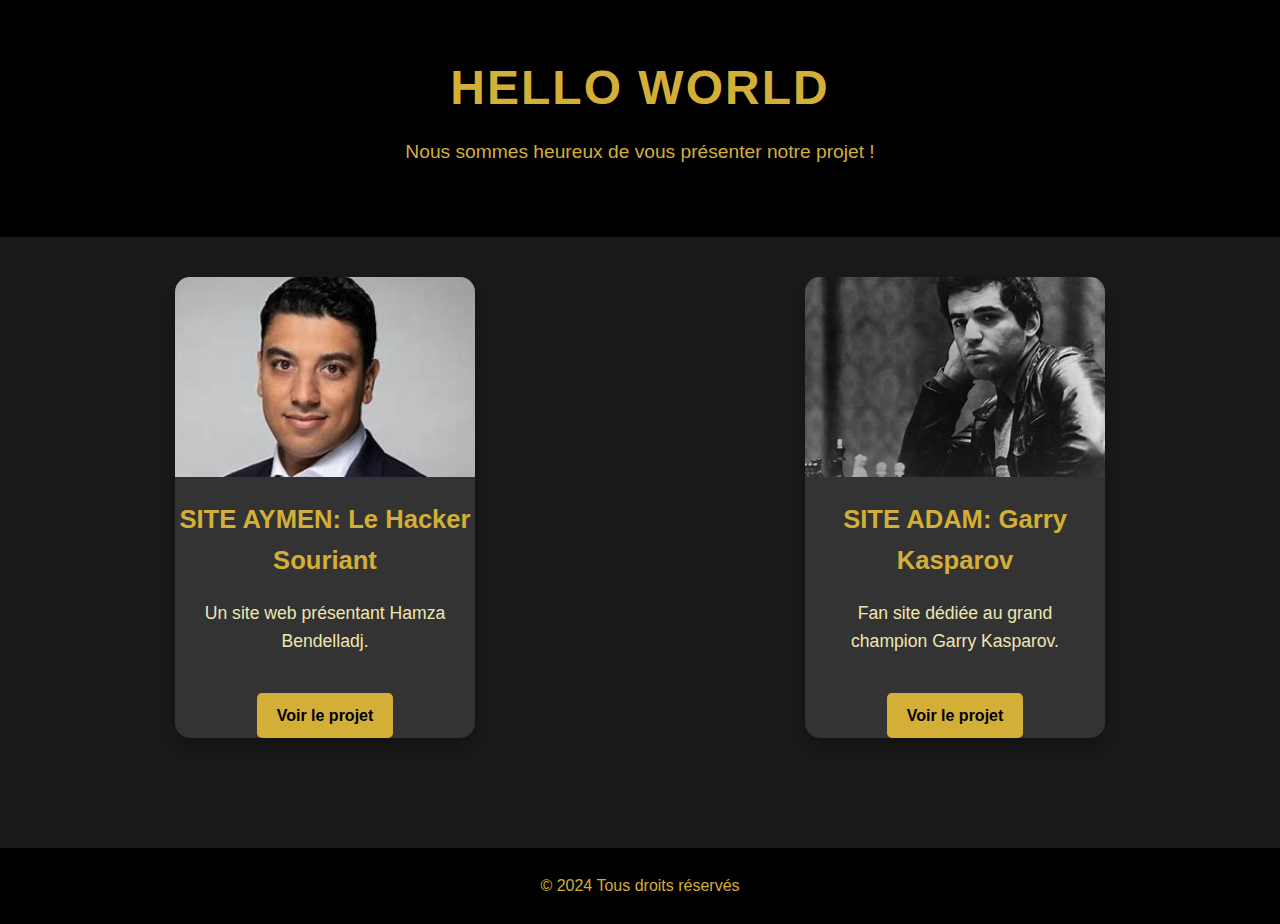
<file: inDex.html>
<!DOCTYPE html>
<html lang="fr">
<head>
    <meta charset="UTF-8">
    <meta name="viewport" content="width=device-width, initial-scale=1.0">
    <title>Page Simple et Élégante</title>
    <link rel="stylesheet" href="inDex.css"> <!-- Lien vers le fichier CSS externe -->
</head>
<body>

<header>
    <h1>HELLO WORLD</h1>
    <p>Nous sommes heureux de vous présenter notre projet !</p>
</header>

<section>
    <div class="card">
        <img src="hamza.jpg" alt="Photo Hamza">
        <h3>SITE AYMEN: Le Hacker Souriant</h3>
        <p>Un site web présentant Hamza Bendelladj.</p>
        <a href="">Voir le projet</a>
    </div>

    <div class="card">
        <img src="kaspachess.jpg" alt="Photo Kasparov">
        <h3>SITE ADAM: Garry Kasparov</h3>
        <p>Fan site dédiée au grand champion Garry Kasparov.</p>
        <a href="http://127.0.0.1:3000/kaspaModif.html">Voir le projet</a>
    </div>
</section>

<footer>
    <p>&copy; 2024 Tous droits réservés</p>
</footer>

</body>
</html>
</file>
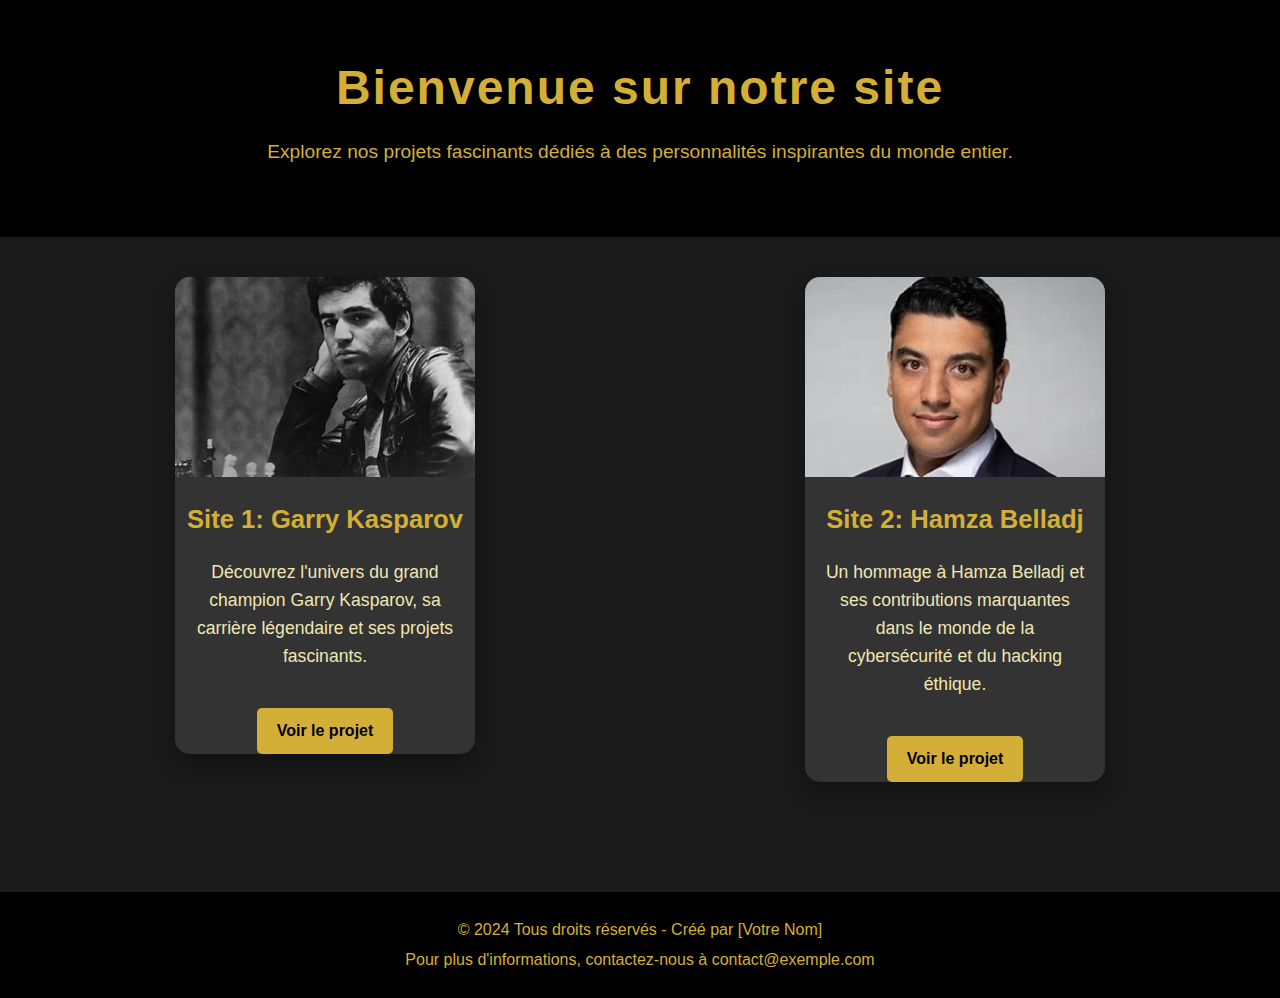
<file: index.html>
<!DOCTYPE html>
<html lang="fr">
<head>
    <meta charset="UTF-8">
    <meta name="viewport" content="width=device-width, initial-scale=1.0">
    <title>Page Simple et Élégante - Noir et Doré</title>
    <link rel="stylesheet" href="inDex.css"> <!-- Lien vers le fichier CSS externe -->
</head>
<body>

<header>
    <h1>Bienvenue sur notre site</h1>
    <p>Explorez nos projets fascinants dédiés à des personnalités inspirantes du monde entier.</p>
</header>

<section>
    <div class="card">
        <img src="kaspachess.jpg" alt="Photo de Kaspa">
        <h3>Site 1: Garry Kasparov</h3>
        <p>Découvrez l'univers du grand champion Garry Kasparov, sa carrière légendaire et ses projets fascinants.</p>
        <a href="http://127.0.0.1:3000/kaspaModif.html">Voir le projet</a>
    </div>

    <div class="card">
        <img src="hamza.jpg" alt="Photo de Hamza">
        <h3>Site 2: Hamza Belladj</h3>
        <p>Un hommage à Hamza Belladj et ses contributions marquantes dans le monde de la cybersécurité et du hacking éthique.</p>
        <a href="http://127.0.0.1:3000/fansite1/projet.html">Voir le projet</a>
    </div>
</section>

<footer>
    <p>&copy; 2024 Tous droits réservés - Créé par [Votre Nom]</p>
    <p>Pour plus d'informations, contactez-nous à <a href="mailto:contact@exemple.com">contact@exemple.com</a></p>
</footer>

</body>
</html>
</file>
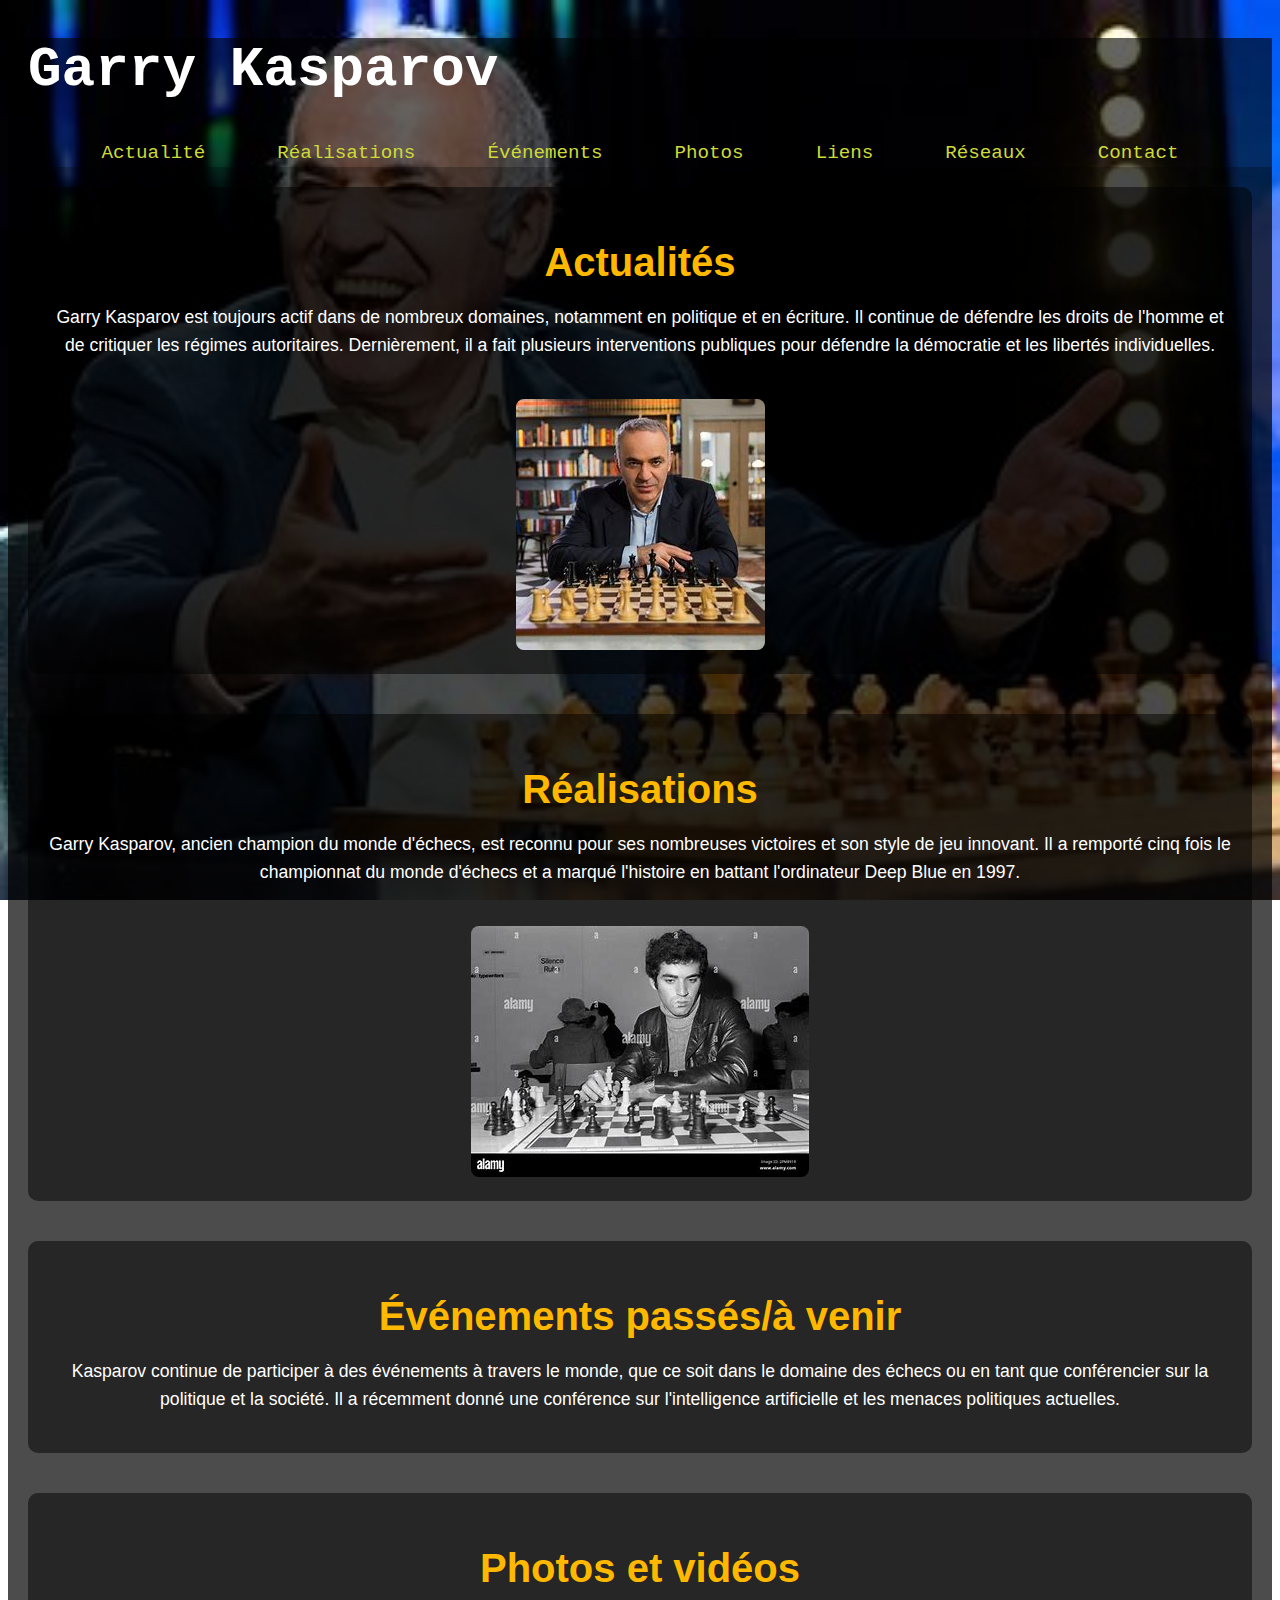
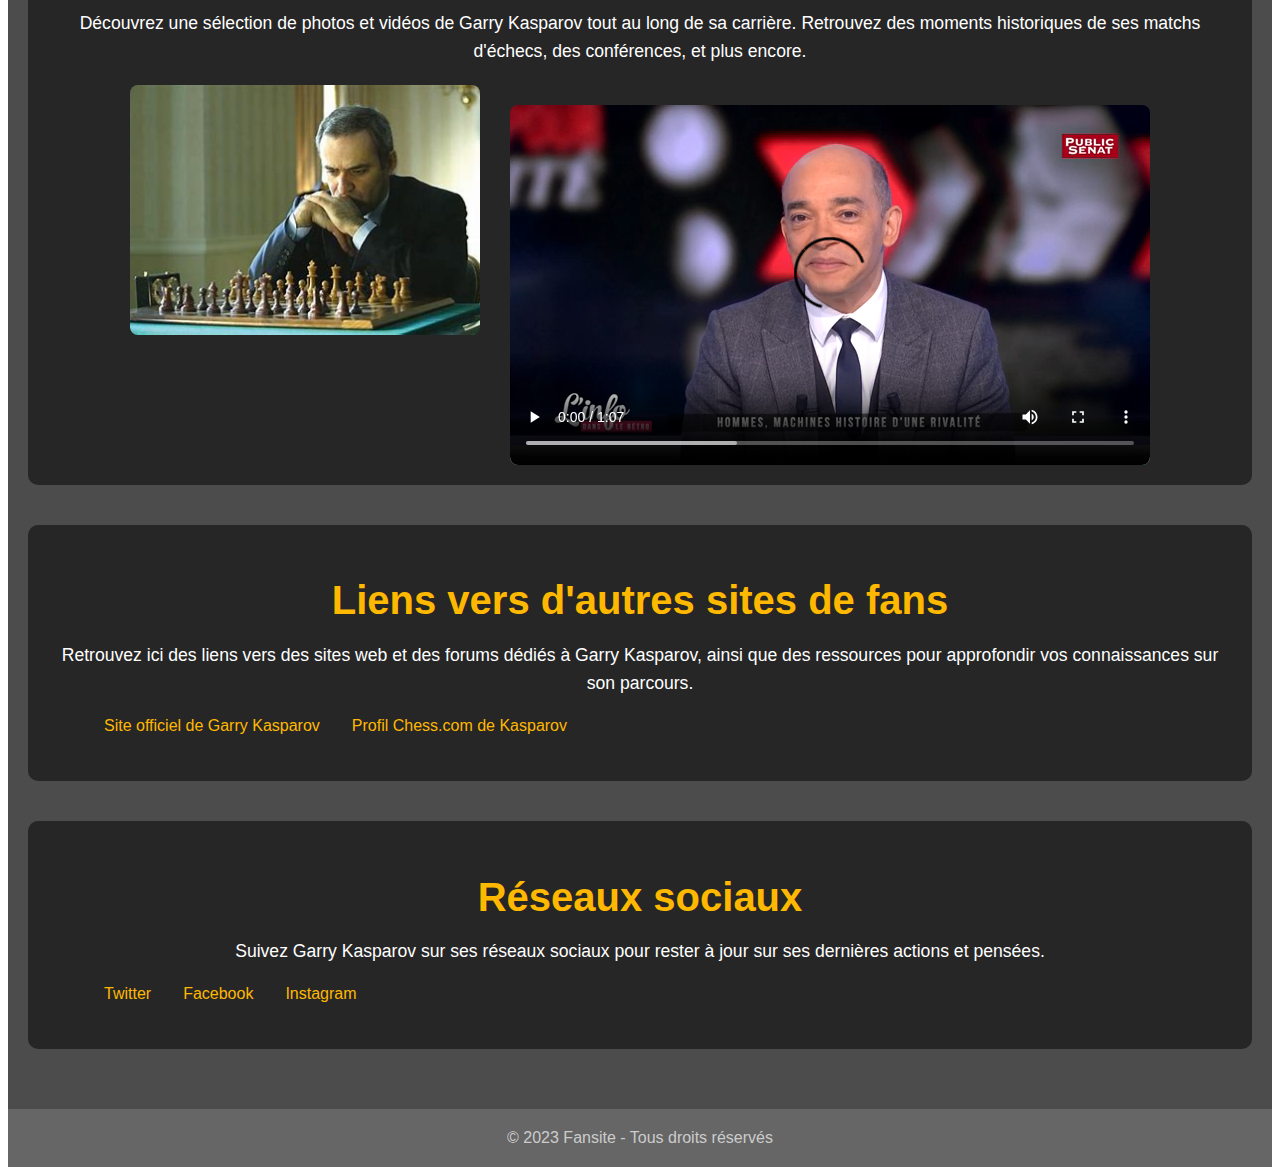
<file: kaspaModif.html>
<!DOCTYPE html>
<html lang="fr">
<head>
  <meta charset="UTF-8">
  <meta name="viewport" content="width=device-width, initial-scale=1.0">
  <link rel="stylesheet" href="kaspaModif.css">
  <title>GARRY KASPAROV</title>
  
</head>
<body>
  <header class="container">
    <div id="container">
      <h1>Garry Kasparov</h1>
      <nav>
        <ul class="container">
          <li><a href="#Actualité">Actualité</a></li>
          <li><a href="#Realisations">Réalisations</a></li>
          <li><a href="#Evenements">Événements</a></li>
          <li><a href="#PhotosVideos">Photos</a></li>
          <li><a href="#Liens">Liens</a></li>
          <li><a href="#RéseauxSociaux">Réseaux</a></li>
          <li><a href="./contact.html">Contact</a></li>
        </ul>
      </nav>
    </div>
  </header>

  <main>
    <!-- Section Actualités -->
    <section id="Actualité">
      <h2>Actualités</h2>
      <p>Garry Kasparov est toujours actif dans de nombreux domaines, notamment en politique et en écriture. Il continue de défendre les droits de l'homme et de critiquer les régimes autoritaires. Dernièrement, il a fait plusieurs interventions publiques pour défendre la démocratie et les libertés individuelles.</p>
      <img src="kaspa1.jpg" alt="Photo de Garry Kasparov" class="section-image">
    </section>

    <!-- Section Réalisations -->
    <section id="Realisations">
      <h2>Réalisations</h2>
      <p>Garry Kasparov, ancien champion du monde d'échecs, est reconnu pour ses nombreuses victoires et son style de jeu innovant. Il a remporté cinq fois le championnat du monde d'échecs et a marqué l'histoire en battant l'ordinateur Deep Blue en 1997.</p>
      <img src="kaspa2.jpg" alt="Garry Kasparov en action" class="section-image">
    </section>

    <!-- Section Événements passés/à venir -->
    <section id="Evenements"> 
      <h2>Événements passés/à venir</h2>
      <p>Kasparov continue de participer à des événements à travers le monde, que ce soit dans le domaine des échecs ou en tant que conférencier sur la politique et la société. Il a récemment donné une conférence sur l'intelligence artificielle et les menaces politiques actuelles.</p>
    </section>

    <!-- Section Photos et Vidéos -->
    <section id="PhotosVideos">
      <h2>Photos et vidéos</h2>
      <p>Découvrez une sélection de photos et vidéos de Garry Kasparov tout au long de sa carrière. Retrouvez des moments historiques de ses matchs d'échecs, des conférences, et plus encore.</p>

      <div class="media-gallery">
        <img src="kaspa4.jpg" alt="Photo de Garry Kasparov 1" class="photo">
        <video controls>
          <source src="kaspavideo.mp4" type="video/mp4">
          Votre navigateur ne supporte pas la vidéo.
        </video>
      </div>
    </section>

    <!-- Section Liens vers d'autres sites de fans -->
    <section id="Liens">
      <h2>Liens vers d'autres sites de fans</h2>
      <p>Retrouvez ici des liens vers des sites web et des forums dédiés à Garry Kasparov, ainsi que des ressources pour approfondir vos connaissances sur son parcours.</p>
      <ul>
        <li><a href="https://www.kasparov.com">Site officiel de Garry Kasparov</a></li>
        <li><a href="https://www.chess.com/players/garry-kasparov">Profil Chess.com de Kasparov</a></li>
      </ul>
    </section>

    <!-- Section Réseaux Sociaux -->
    <section id="RéseauxSociaux">
      <h2>Réseaux sociaux</h2>
      <p>Suivez Garry Kasparov sur ses réseaux sociaux pour rester à jour sur ses dernières actions et pensées.</p>
      <ul>
        <li><a href="https://twitter.com/Kasparov63" target="_blank">Twitter</a></li>
        <li><a href="https://www.facebook.com/garrykasparov" target="_blank">Facebook</a></li>
        <li><a href="https://www.instagram.com/garrykasparov" target="_blank">Instagram</a></li>
      </ul>
    </section>

    <!-- Section Formulaire de Contact -->

  </main>

  <footer>
    <p>© 2023 Fansite - Tous droits réservés</p>
  </footer>
</body>
</html>
</file>
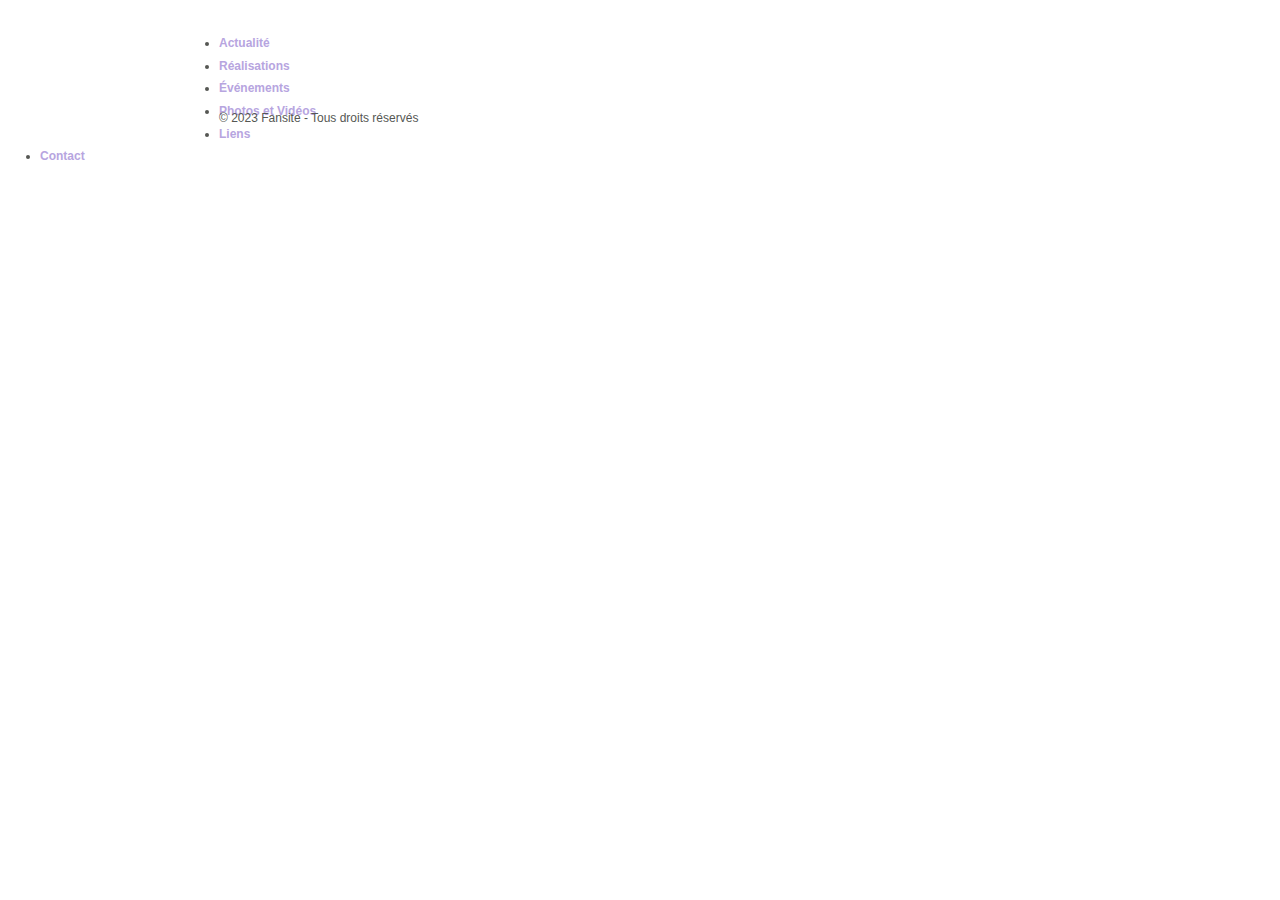
<file: KaspaModif/monSite.html>
<!DOCTYPE html>
<html lang="fr">
<head>
  <meta charset="UTF-8">
  <title>GARRY KASPAROV</title>
  <link rel="stylesheet" href="style.css">
</head>
<body>
  <header>
    <h1>GARRY KASPAROV</h1>
    <nav>
      <ul>
        <li><a href="#Actualité">Actualité</a></li>
        <li><a href="fichierdeux.jpg">Réalisations</a></li>
        <li><a href="fichiertrois.jpg">Événements</a></li>
        <li><a href="photoksprv.jpg">Photos et Vidéos</a></li>
        <li><a href="liens.jpg">Liens</a></li>
        <li><a href="contact.jpg">Contact</a></li>
      </ul>
    </nav>
  </header>
  <main>
    <!-- Contenu spécifique de la célébrité -->
  </main>
  <footer>
    <p>© 2023 Fansite - Tous droits réservés</p>
  </footer>
</body>
</html>
</file>
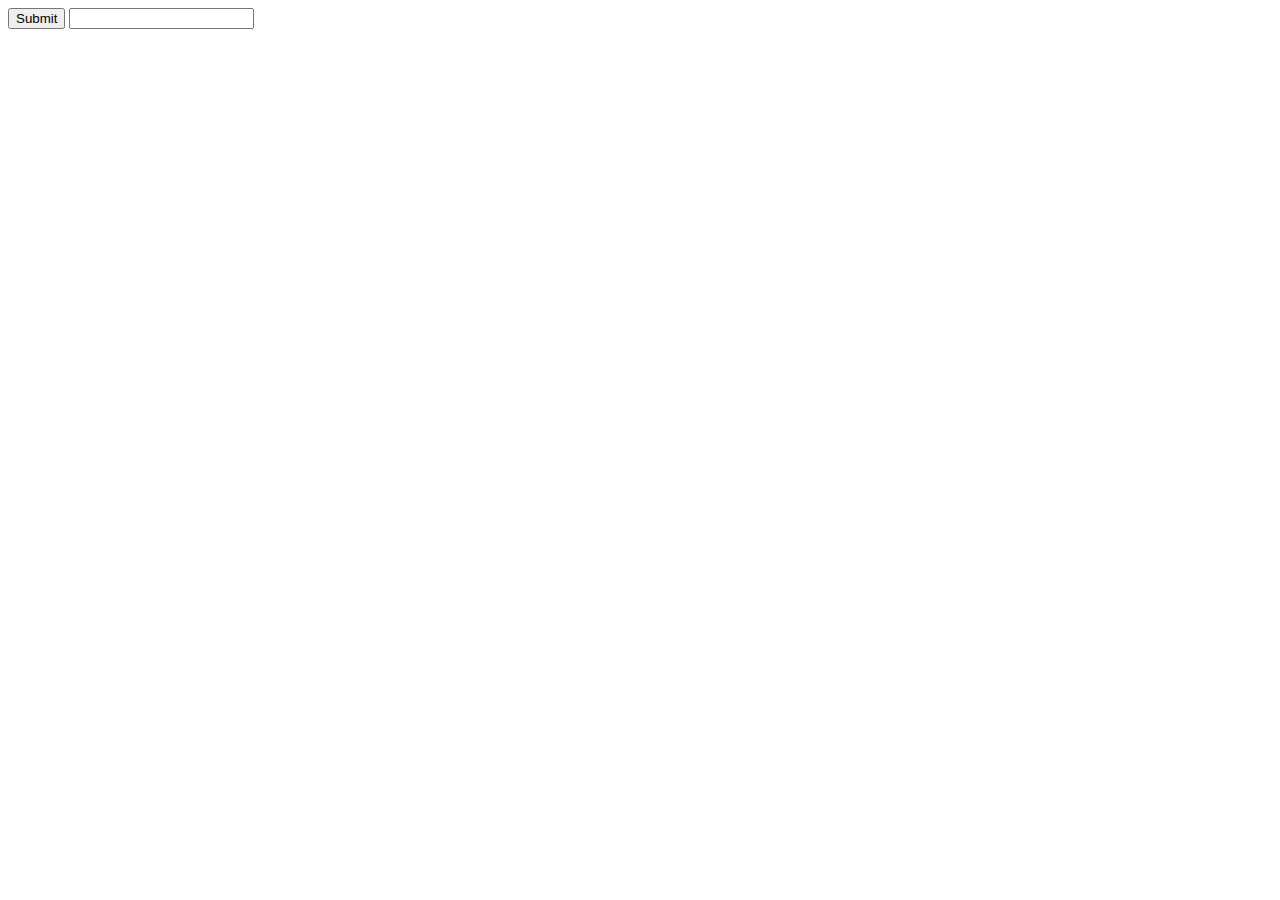
<file: testCsszen/ajax.html>
<html>
<head>
<script>

function submitForm()
{ 
    var xhr; 
    try {  xhr = new ActiveXObject('Msxml2.XMLHTTP');   }
    catch (e) 
    {
        try {   xhr = new ActiveXObject('Microsoft.XMLHTTP'); }
        catch (e2) 
        {
           try {  xhr = new XMLHttpRequest();  }
           catch (e3) {  xhr = false;   }
         }
    }
  
    xhr.onreadystatechange  = function() 
    { 
       if(xhr.readyState  == 4)
       {
        if(xhr.status  == 200) 
            document.ajax.dyn="Received:"  + xhr.responseText; 
        else
            document.ajax.dyn="Error code " + xhr.status;
        }
    }; 
 
   xhr.open("GET", "data.xml",  true); 
   xhr.send(null); 
} 

</script>
</head>
  
<body>
    <FORM method="POST" name="ajax" action="">
        <INPUT type="BUTTON" value="Submit"  ONCLICK="submitForm()">
        <INPUT type="text" name="dyn"  value="">
    </FORM>
</body>
</html>
<!--https://www.xul.fr/-->
</file>
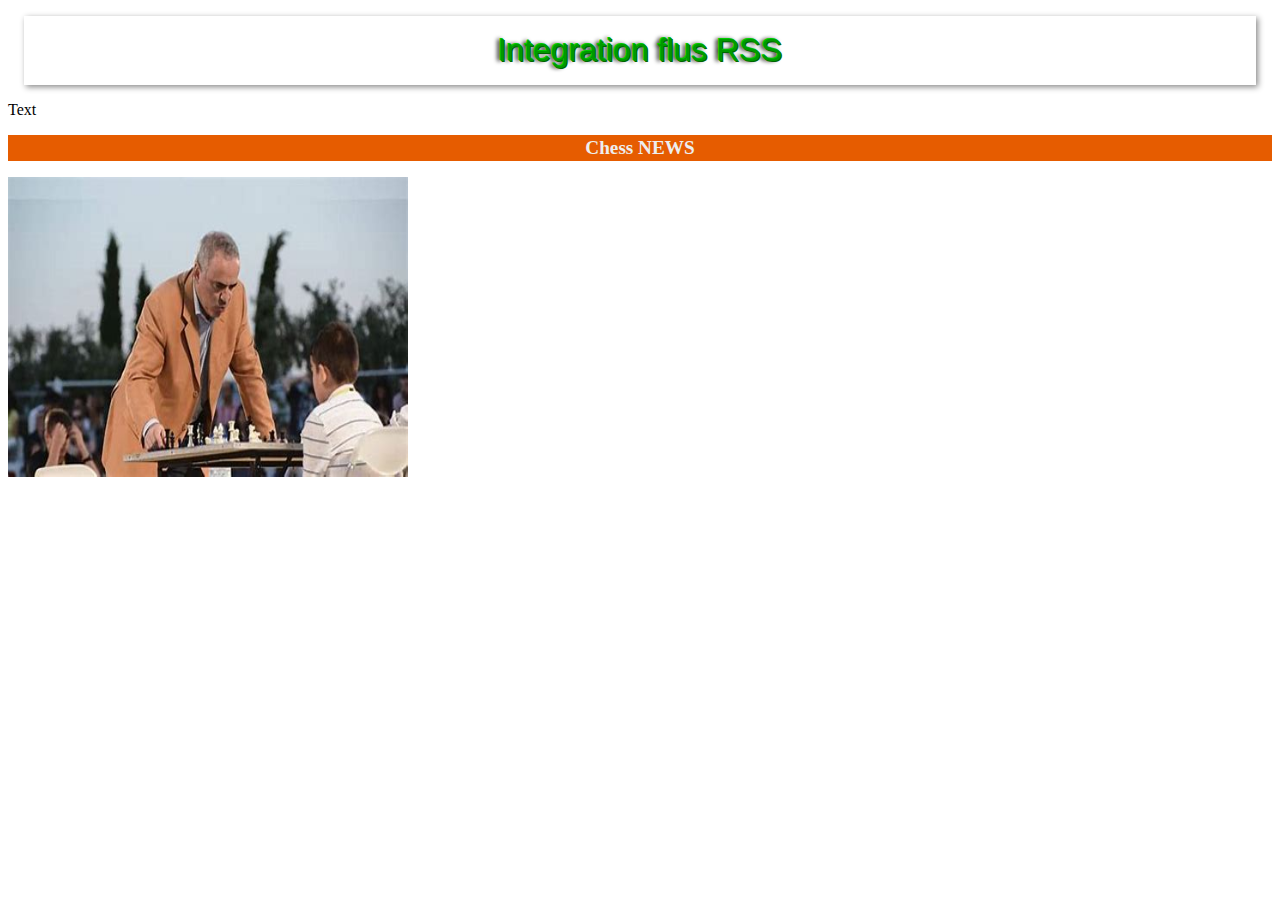
<file: testCsszen/cssZen.html>
<!doctype html>
<html lang="fr">
<head>
  <meta charset="utf-8">
  <title>Titre de la page</title>
  <link rel="stylesheet" href="style.css">
 
  <script language="JavaScript" type="text/javascript" src="http://ajax.googleapis.com/ajax/libs/jquery/1.8/jquery.min.js">

  </script>
 
<script>
            jQuery(function(){
                $(function () {
                    $(window).scroll(function () {
                        if ($(this).scrollTop() > 200 ) { 
                            $('#scrollUp').css('right','10px');
                        } else { 
                            $('#scrollUp').removeAttr( 'style' );
                        }
 
                    });
                });
            });
</script>
 
</head>
<body>
  <h1>Integration flus RSS</h1>
  <p>Text</p>

  <div class="rss-to-html">
    <h2>Chess NEWS</h2>
  <script src="//nerdiedad.com/tools/rss-to-html/?url=https%3A%2F%2Fwww.chess.com%2Frss%2Fnews&detail=-1&showtitle=false&type=js">

    </script>
    </div> 

<img style='display:block; width: 400px;height:300px;' id='base64image'src="[data-uri]" />

<!-- https://nerdiedad.com/tools/image-encoder/ -->
<!-- https://sebsauvage.net/comprendre/rss/creer.html-->

<div class="rss-to-html">
  <script src="//nerdiedad.com/tools/rss-to-html/?url=https://www.pcastuces.com/xml/pca_logitheque.xml&detail=-1&showtitle=false&type=js">
        </script>
    </div> 

    <div id="scrollUp">
      <a href="#top"><img src="[data-uri]"/></a>
      </div>
</body>
</html>
</file>
<file: inDex.css>
/* Global styles */
body {
    font-family: 'Arial', sans-serif;
    margin: 0;
    padding: 0;
    background-color: #1a1a1a; /* Fond noir */
    color: #d4af37; /* Texte doré */
    line-height: 1.6;
}

/* Header */
header {
    background-color: #000; /* Fond noir pour l'entête */
    color: #d4af37; /* Texte doré */
    text-align: center;
    padding: 50px 20px;
}

header h1 {
    margin: 0;
    font-size: 3em;
    letter-spacing: 2px;
    color: #d4af37; /* Doré pour le titre */
}

header p {
    font-size: 1.2em;
    margin-top: 10px;
    color: #d4af37; /* Doré pour le sous-titre */
}

/* Section */
section {
    display: flex;
    justify-content: space-around;
    align-items: flex-start;
    padding: 40px 20px;
    flex-wrap: wrap;
    gap: 20px;
}

/* Cards */
.card {
    background-color: #333; /* Fond sombre pour les cartes */
    box-shadow: 0 10px 20px rgba(0, 0, 0, 0.3);
    border-radius: 15px;
    overflow: hidden;
    width: 300px;
    text-align: center;
    transition: transform 0.3s ease, box-shadow 0.3s ease;
    margin-bottom: 30px;
}

.card img {
    width: 100%;
    height: 200px;
    object-fit: cover;
}

.card h3 {
    font-size: 1.6em;
    margin: 15px 0;
    color: #d4af37; /* Doré pour le titre des cartes */
}

.card p {
    padding: 0 20px;
    color: #f0e6b2; /* Un doré plus clair pour le texte */
    font-size: 1.1em;
}

.card a {
    display: inline-block;
    padding: 10px 20px;
    background-color: #d4af37; /* Bouton doré */
    color: black;
    text-decoration: none;
    border-radius: 5px;
    margin-top: 20px;
    font-weight: bold;
    transition: background-color 0.3s ease;
}

.card a:hover {
    background-color: #c49a2e; /* Un doré plus foncé au survol */
}

/* Hover effects */
.card:hover {
    transform: scale(1.05);
    box-shadow: 0 15px 30px rgba(0, 0, 0, 0.4);
}

/* Footer */
footer {
    text-align: center;
    padding: 20px;
    background-color: #000; /* Fond noir pour le pied de page */
    color: #d4af37; /* Texte doré */
    margin-top: 40px;
}

footer p {
    margin: 5px 0;
}

footer a {
    color: #d4af37;
    text-decoration: none;
}

footer a:hover {
    color: #c49a2e;
}

/* Media Queries */
@media (max-width: 768px) {
    header h1 {
        font-size: 2.5em;
    }
    header p {
        font-size: 1.1em;
    }

    section {
        flex-direction: column;
        align-items: center;
    }

    .card {
        width: 80%; /* Réduire la largeur des cartes sur les petits écrans */
    }
}

@media (max-width: 480px) {
    header h1 {
        font-size: 2em;
    }
    header p {
        font-size: 1em;
    }

    .card {
        width: 90%; /* Cartes plus petites sur très petits écrans */
    }

    .card a {
        font-size: 1em;
        padding: 8px 16px;
    }
}
</file>
<file: kaspaModif.css>
/* Style global de la page */
@import url(menu.css);
:root {
  margin: 0;
  padding: 0;
  font-family: 'Arial', sans-serif;
  text-align: center;
  --main-color: rgb(205, 218, 56);
}

body {
  background-image: url('kaspa.jpg'); /* L'image de fond */
  background-size: cover; /* L'image couvre toute la fenêtre */
  background-position: center; /* Centrer l'image */
  background-attachment: fixed; /* Fixe l'image pendant le défilement */
  background-repeat: no-repeat; /* L'image ne se répète pas */
  color: white;
}

/* Header */
header {
  background-color: rgba(0, 0, 0, 0.6); /* Fond semi-transparent pour que le texte soit lisible */
  padding: 10px 0;
  text-align: center;
  color: #fff;
  font-family: Courier New, monospace;
}

header h1 {
  font-size: 3em;
  font-weight: bold;
  text-align: left;
}

.container {
  width: auto;
  padding: 0 20px;
}

/* Contenu principal */
main {
  padding: 20px;
  background-color: rgba(0, 0, 0, 0.7); /* Fond sombre pour rendre le texte lisible */
}

main h2 {
  font-size: 2em;
  color: #FFB800; /* Couleur dorée pour les titres */
  margin-bottom: 10px;
}

main p {
  font-size: 1.1em;
  line-height: 1.6;
  margin-bottom: 20px;
}

/* Footer */
footer {
  padding: 20px;
  background-color: rgba(0, 0, 0, 0.6);
  color: #ccc;
  font-size: 1em;
}

footer p {
  margin: 0;
}

/* Section hover effect */
section:hover {
  background-color: rgba(255, 255, 255, 0.1);
  border-radius: 8px;
  padding: 15px;
}

/* Image de fond pour chaque section */
section {
  margin-bottom: 40px;
  padding: 20px;
  background-color: rgba(0, 0, 0, 0.5); /* Fond sombre pour améliorer la lisibilité du texte */
  border-radius: 10px;
}

/* Style des images dans les sections */
.section-image {
  max-width: 100%; /* Pour que l'image ne dépasse pas la largeur de son conteneur */
  height: auto; /* Pour garder les proportions de l'image */
  border-radius: 8px;
  margin-top: 20px;
}

/* Galerie d'images et vidéo */
.media-gallery {
  display: flex;
  gap: 20px;
  flex-wrap: wrap;
  justify-content: center;
  margin-top: 20px;
}

.photo {
  width: 300px;
  height: 200px;
  object-fit: cover;
  border-radius: 8px;
  transition: transform 0.3s ease;
}

.photo:hover {
  transform: scale(1.05); /* Zoom léger sur l'image au survol */
}

video {
  max-width: 100%;
  height: auto;
  border-radius: 8px;
  margin-top: 20px;
}

/* Formulaire de contact */
form {
  display: flex;
  flex-direction: column;
  max-width: 600px;
  margin: 0 auto;
  background-color: rgba(255, 255, 255, 0.1);
  padding: 20px;
  border-radius: 10px;
}

form label {
  font-size: 1.1em;
  margin-bottom: 5px;
  color: white;
}

form input, form textarea {
  padding: 10px;
  font-size: 1em;
  margin-bottom: 15px;
  border-radius: 5px;
  border: 1px solid #ccc;
  background-color: #333;
  color: white;
}

form button {
  padding: 10px;
  background-color: #FFB800;
  color: white;
  font-size: 1.2em;
  border: none;
  border-radius: 5px;
  cursor: pointer;
  transition: background-color 0.3s ease;
}

form button:hover {
  background-color: #FF9900;
}

/* Liste des liens */
ul {
  list-style: none;
  display: flex;
}

ul li {
  margin-bottom: 10px;
}

ul li a {
  color: #FFB800;
  text-decoration: none;
  padding: 1rem;
}

ul li a:hover {
  text-decoration: underline;
}

/* Media Queries */

/* Si l'écran est plus petit que 768px (tablette ou mobile en mode paysage) */
@media (max-width: 768px) {
  header h1 {
    font-size: 2.2em; /* Réduire la taille du titre */
  }

  main h2 {
    font-size: 1.8em; /* Réduire la taille des sous-titres */
  }

  .media-gallery {
    flex-direction: column; /* Afficher les images en colonne sur les petits écrans */
    gap: 10px;
  }

  .photo {
    width: 100%; /* Les images prennent toute la largeur du conteneur */
    height: auto; /* Conserver les proportions */
  }

  form {
    width: 90%; /* Formulaire prend 90% de la largeur de l'écran */
  }

  footer {
    padding: 10px; /* Réduire l'espacement dans le footer */
  }
}

/* Si l'écran est plus petit que 480px (mobile en mode portrait) */
@media (max-width: 480px) {
  header {
    padding: 20px 0; /* Réduire le padding du header */
  }

  header h1 {
    font-size: 1.8em; /* Réduire encore la taille du titre */
    text-align: center; /* Centrer le titre */
  }

  nav ul {
    padding: 0; /* Retirer le padding du ul */
    display: block; /* Afficher les éléments du menu sur une seule colonne */
  }

  nav ul li {
    margin: 5px 0; /* Espacement vertical entre les éléments du menu */
    text-align: center; /* Centrer les liens du menu */
  }

  .container {
    padding: 0 10px; /* Réduire les espaces latéraux */
  }

  .photo {
    width: 100%; /* Les images prennent toute la largeur du conteneur */
  }

  form {
    width: 100%; /* Le formulaire prend toute la largeur disponible */
    padding: 15px; /* Réduire le padding du formulaire */
  }

  form input, form textarea {
    font-size: 0.9em; /* Réduire la taille du texte dans les champs */
  }

  form button {
    font-size: 1em; /* Réduire la taille du texte du bouton */
    padding: 8px; /* Réduire la taille du bouton */
  }
}

/* Si l'écran est plus grand que 1200px (écrans de bureau larges) */
@media (min-width: 1200px) {
  header h1 {
    font-size: 3.5em; /* Augmenter la taille du titre */
  }

  main h2 {
    font-size: 2.5em; /* Augmenter la taille des sous-titres */
  }

  .media-gallery {
    gap: 30px; /* Augmenter l'espacement entre les images */
  }

  .photo {
    width: 350px; /* Augmenter la taille des images */
    height: 250px;
  }

  form {
    width: 600px; /* Limiter la largeur du formulaire */
  }
}
</file>
<file: KaspaModif/style.css>
/* css Zen Garden default style v1.02 */
/* css released under Creative Commons License - http://creativecommons.org/licenses/by-nc-sa/1.0/  */

/* This file based on 'Tranquille' by Dave Shea */
/* You may use this file as a foundation for any new work, but you may find it easier to start from scratch. */
/* Not all elements are defined in this file, so you'll most likely want to refer to the xhtml as well. */

/* Your images should be linked as if the CSS file sits in the same folder as the images. ie. no paths. */


/* basic elements */
html {
	margin: 0;
	padding: 0;
	}
body { 
	font: 75% georgia, sans-serif;
	line-height: 1.88889;
	color: #555753; 
	background: #fff url(http://csszengarden.com/001/blossoms.jpg) no-repeat bottom right; 
	margin: 0; 
	padding: 0;
	}
p { 
	margin-top: 0; 
	text-align: justify;
	}
h3 { 
	font: italic normal 1.4em georgia, sans-serif;
	letter-spacing: 1px; 
	margin-bottom: 0; 
	color: #7D775C;
	}
a:link { 
	font-weight: bold; 
	text-decoration: none; 
	color: #B7A5DF;
	}
a:visited { 
	font-weight: bold; 
	text-decoration: none; 
	color: #D4CDDC;
	}
a:hover, a:focus, a:active { 
	text-decoration: underline; 
	color: #9685BA;
	}
abbr {
	border-bottom: none;
	}


/* specific divs */
.page-wrapper { 
	background: url(http://csszengarden.com/001/zen-bg.jpg) no-repeat top left; 
	padding: 0 175px 0 110px;  
	margin: 0; 
	position: relative;
	}

.intro { 
	min-width: 470px;
	width: 100%;
	}

header h1 { 
	background: transparent url(http://csszengarden.com/001/h1.gif) no-repeat top left;
	margin-top: 10px;
	display: block;
	width: 219px;
	height: 87px;
	float: left;

	text-indent: 100%;
	white-space: nowrap;
	overflow: hidden;
	}
header h2 { 
	background: transparent url(http://csszengarden.com/001/h2.gif) no-repeat top left; 
	margin-top: 58px; 
	margin-bottom: 40px; 
	width: 200px; 
	height: 18px; 
	float: right;

	text-indent: 100%;
	white-space: nowrap;
	overflow: hidden;
	}
header {
	padding-top: 20px;
	height: 87px;
}

.summary {
	clear: both; 
	margin: 20px 20px 20px 10px; 
	width: 160px; 
	float: left;
	}
.summary p {
	font: italic 1.1em/2.2 georgia; 
	text-align: center;
	}

.preamble {
	clear: right; 
	padding: 0px 10px 0 10px;
	}
.supporting {	
	padding-left: 10px; 
	margin-bottom: 40px;
	}

footer { 
	text-align: center; 
	}
footer a:link, footer a:visited { 
	margin-right: 20px; 
	}

.sidebar {
	margin-left: 600px; 
	position: absolute; 
	top: 0; 
	right: 0;
	}
.sidebar .wrapper { 
	font: 10px verdana, sans-serif; 
	background: transparent url(http://csszengarden.com/001/paper-bg.jpg) top left repeat-y; 
	padding: 10px; 
	margin-top: 150px; 
	width: 130px; 
	}
.sidebar h3.select { 
	background: transparent url(http://csszengarden.com/001/h3.gif) no-repeat top left; 
	margin: 10px 0 5px 0; 
	width: 97px; 
	height: 16px; 

	text-indent: 100%;
	white-space: nowrap;
	overflow: hidden;
	}
.sidebar h3.archives { 
	background: transparent url(http://csszengarden.com/001/h5.gif) no-repeat top left; 
	margin: 25px 0 5px 0; 
	width:57px; 
	height: 14px; 

	text-indent: 100%;
	white-space: nowrap;
	overflow: hidden;
	}
.sidebar h3.resources { 
	background: transparent url(http://csszengarden.com/001/h6.gif) no-repeat top left; 
	margin: 25px 0 5px 0; 
	width:63px; 
	height: 10px; 

	text-indent: 100%;
	white-space: nowrap;
	overflow: hidden;
	}


.sidebar ul {
	margin: 0;
	padding: 0;
	}
.sidebar li {
	line-height: 1.3em; 
	background: transparent url(http://csszengarden.com/001/cr1.gif) no-repeat top center; 
	display: block; 
	padding-top: 5px; 
	margin-bottom: 5px;
	list-style-type: none;
	}
.sidebar li a:link {
	color: #988F5E;
	}
.sidebar li a:visited {
	color: #B3AE94;
	}


.extra1 {
	background: transparent url(http://csszengarden.com/001/cr2.gif) top left no-repeat; 
	position: absolute; 
	top: 40px; 
	right: 0; 
	width: 148px; 
	height: 110px;
	}
</file>
<file: testCsszen/style.css>
body > nav ul, body > nav li {
    display: block;
    margin-left: 0;
    padding-left: 0;
}
h1{
  font-size: 32px;
  text-shadow: -1px -1px #0c0, 1px 1px #060, -3px 0 4px #000;
  font-family:Arial, Helvetica, sans-serif;
  color: #090;
  padding:16px;
  font-weight:lighter;
  -moz-box-shadow: 2px 2px 6px #888;  
  -webkit-box-shadow: 2px 2px 6px #888;  
  box-shadow:2px 2px 6px #888;  
  text-align:center;
  display:block;
  margin:16px;
  
}

  /* background-image:url(kasspa.jpg);
  background-position: center; 
  background-repeat: no-repeat;
  background-size: cover; */

.rss-to-html {
  /* Largeur du flux RSS */
  font-size: 80%;
  line-height: 2em;
  background: #EEE;
}

.rss-to-html h2 {
  text-align: center;
  background: #E65C00;
  color: #EEE;
}

#scrollUp
{
position: fixed;
bottom : 10px;
right: -100px;
opacity: 0.5;
}
</file>
